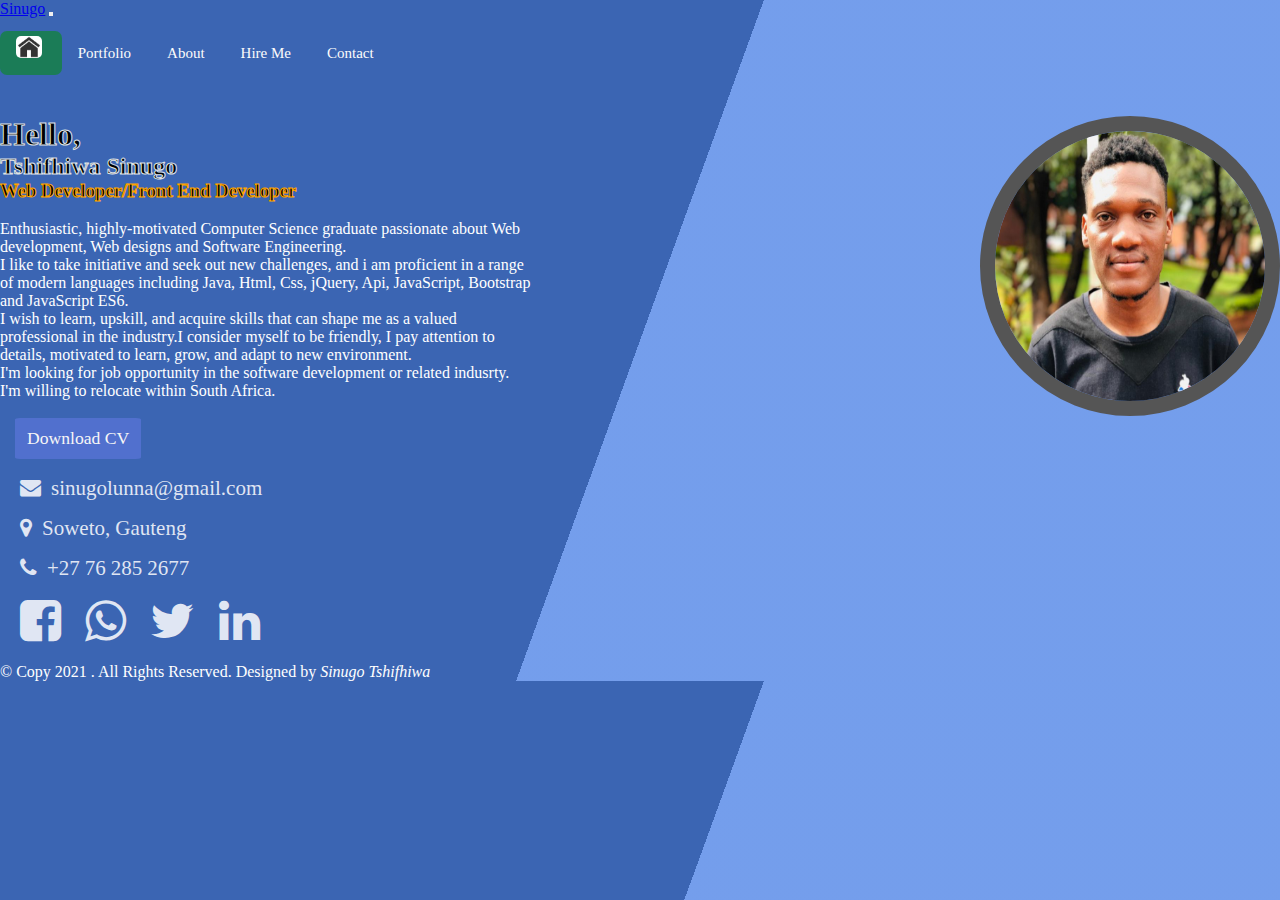
<file: index.html>
<!doctype html>
<html lang="en">

<head>
    <!-- Required meta tags -->
    <meta charset="utf-8">
    <meta name="viewport" content="width=device-width, initial-scale=1">

    <!-- Bootstrap CSS -->
    <link rel="stylesheet" href="https://cdnjs.cloudflare.com/ajax/libs/font-awesome/4.7.0/css/font-awesome.min.css">
    <link href="https://cdn.jsdelivr.net/npm/bootstrap@5.0.1/dist/css/bootstrap.min.css" rel="stylesheet" integrity="sha384-+0n0xVW2eSR5OomGNYDnhzAbDsOXxcvSN1TPprVMTNDbiYZCxYbOOl7+AMvyTG2x" crossorigin="anonymous">
    <link rel="stylesheet" href="https://cdnjs.cloudflare.com/ajax/libs/font-awesome/4.7.0/css/font-awesome.min.css">

    <link rel="stylesheet" href="style.css">
    <title>Home page</title>
    <link rel="shortcut icon" type="images/png" href="images/favicon.png">
</head>

<body>

    <nav class="navbar navbar-expand-md navbar-dark  navbar-dark" aria-label="First navbar example">
        <div class="container-fluid">
            <a class="navbar-brand" href="#">Sinugo</a>
            <button class="navbar-toggler" type="button" data-bs-toggle="collapse" data-bs-target="#navbarsExample01" aria-controls="navbarsExample01" aria-expanded="false" aria-label="Toggle navigation">
            <span class="navbar-toggler-icon"></span>
          </button>

            <div class="collapse navbar-collapse" id="navbarsExample01">
                <ul class="navbar-nav me-auto mb-2">

                    <li class="nav-item">

                    </li>
                    <a class="nav-link active" aria-current="page" href="#">
                        <img class="Qries" src="images/icon.png"          width="70" height="22">
                    </a>
                    <a class="nav-link" href="portfolio.html">Portfolio</a>
                    <a class="nav-link" href="about.html">About</a>
                    <a class="nav-link" href="hireme.html">Hire Me</a>
                    <a class="nav-link" href="contact.html">Contact</a>


                </ul>

            </div>
        </div>
    </nav>




    </nav>

    <div class="container">
        <br><br><br>

        <img src="images/chifhi.jpg" alt="Me" class="respo">
        <h1 class="display-8  text-white" style="-webkit-text-stroke: 1px #dee2e6">Hello,</h1>
        <h2 class="display-5 text-uppercase  text-white" style="-webkit-text-stroke: 1px #dee2e6">Tshifhiwa Sinugo</h2>
        <h3 class="display-8 text-white" style="-webkit-text-stroke: 1px orange">Web Developer/Front End Developer</h3><br>
        <p>Enthusiastic, highly-motivated Computer Science graduate passionate about Web<br> development, Web designs and Software Engineering.<br> I like to take initiative and seek out new challenges, and i am proficient in a range<br> of modern languages
            including Java, Html, Css, jQuery, Api, JavaScript, Bootstrap<br> and JavaScript ES6. <br> I wish to learn, upskill, and acquire skills that can shape me as a valued <br>professional in the industry.I consider myself to be friendly, I pay
            attention to<br> details, motivated to learn, grow, and adapt to new environment.<br>I'm looking for job opportunity in the software development or related indusrty.<br>I'm willing to relocate within South Africa.</p> <br> <a href="CV.pdf"
            class="btn">Download CV</a>
        <br>

        <div class="personal"><br>
            <i class="fa fa-envelope" style="font-size:21px" aria-hidden="true">&nbsp;&nbsp;sinugolunna@gmail.com</i><br><br>
            <i class="fa fa-map-marker" style="font-size:21px" aria-hidden="true">&nbsp;&nbsp;Soweto, Gauteng</i><br><br>
            <i class="fa fa-phone" style="font-size:21px" aria-hidden="true">&nbsp;&nbsp;+27 76 285 2677</i>
            <div class="social-icons">
            </div>

            <br>



        </div>



    </div>


    <div class="container-fluid bg-primary text-white mt-5 py-1 px-sm-1 px-md-5">
        <div class="container text-center py-5">
            <div class="d-flex justify-content-center mb-4">

            </div>
            <a target="_blank" href="https://web.facebook.com/sinugo.lunna"><i class="fa fa-3x fa-facebook-square"></i></a>
            <a target="_blank" href="https://chatwith.io/s/sinugo-tshifhiwa"><i class="fa fa-3x fa fa-whatsapp"></i></a>
            <a target="_blank" href="https://twitter.com/Tshifhiwa_L"><i class="fa fa-3x fa fa-twitter"></i></a>
            <a target="_blank" href="https://www.linkedin.com/in/tshifhiwa-sinugo-a758b98a/"><i class="fa fa-3x fa-linkedin"></i></a>
            <br>
            <br>
            <p class="m-0">© Copy 2021
                <a class="text-white font-weight-bold" href="#"></a>. All Rights Reserved. Designed by <i class="text-white font-weight-bold" text-decoration: none href="#">Sinugo Tshifhiwa</i>
            </p>
        </div>
    </div>
    <!-- Footer End -->

    <!-- Optional JavaScript; choose one of the two! -->

    <!-- Option 1: Bootstrap Bundle with Popper -->
    <script src="https://cdn.jsdelivr.net/npm/bootstrap@5.0.1/dist/js/bootstrap.bundle.min.js" integrity="sha384-gtEjrD/SeCtmISkJkNUaaKMoLD0//ElJ19smozuHV6z3Iehds+3Ulb9Bn9Plx0x4" crossorigin="anonymous"></script>

    <!-- Option 2: Separate Popper and Bootstrap JS -->
    <!--
    <script src="https://cdn.jsdelivr.net/npm/@popperjs/core@2.9.2/dist/umd/popper.min.js" integrity="sha384-IQsoLXl5PILFhosVNubq5LC7Qb9DXgDA9i+tQ8Zj3iwWAwPtgFTxbJ8NT4GN1R8p" crossorigin="anonymous"></script>
    <script src="https://cdn.jsdelivr.net/npm/bootstrap@5.0.1/dist/js/bootstrap.min.js" integrity="sha384-Atwg2Pkwv9vp0ygtn1JAojH0nYbwNJLPhwyoVbhoPwBhjQPR5VtM2+xf0Uwh9KtT" crossorigin="anonymous"></script>
    -->
</body>

</html>
</file>
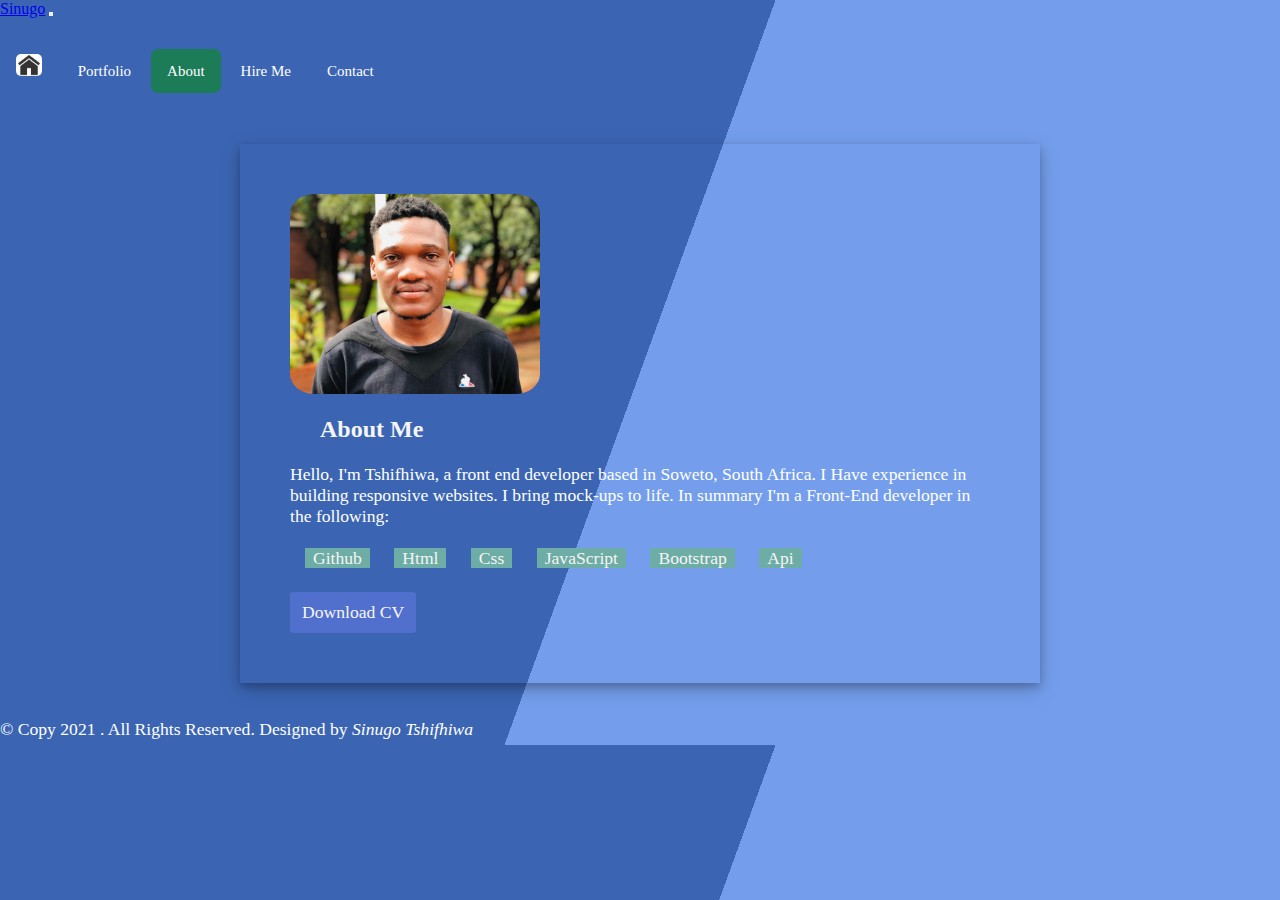
<file: about.html>
<!doctype html>
<html lang="en">

<head>
    <!-- Required meta tags -->
    <meta charset="utf-8">
    <meta name="viewport" content="width=device-width, initial-scale=1">

    <!-- Bootstrap CSS -->
    <link rel="stylesheet" href="https://cdnjs.cloudflare.com/ajax/libs/font-awesome/4.7.0/css/font-awesome.min.css">
    <link href="https://cdn.jsdelivr.net/npm/bootstrap@5.0.1/dist/css/bootstrap.min.css" rel="stylesheet" integrity="sha384-+0n0xVW2eSR5OomGNYDnhzAbDsOXxcvSN1TPprVMTNDbiYZCxYbOOl7+AMvyTG2x" crossorigin="anonymous">
    <link rel="stylesheet" href="https://cdnjs.cloudflare.com/ajax/libs/font-awesome/4.7.0/css/font-awesome.min.css">

    <link rel="stylesheet" href="style2.css">
    <title>About</title>
    <link rel="shortcut icon" type="images/png" href="images/favicon.png">
</head>

<body>
    <main>
        <nav class="navbar navbar-expand-md navbar-dark  navbar-dark" aria-label="First navbar example">
            <div class="container-fluid">
                <a class="navbar-brand" href="#">Sinugo</a>
                <button class="navbar-toggler" type="button" data-bs-toggle="collapse" data-bs-target="#navbarsExample01" aria-controls="navbarsExample01" aria-expanded="false" aria-label="Toggle navigation">
            <span class="navbar-toggler-icon"></span>
          </button>

                <div class="collapse navbar-collapse" id="navbarsExample01">
                    <ul class="navbar-nav me-auto mb-2">
                        <li class="nav-item">

                            <li class="nav-item">

                            </li>
                            <a class="nav-link" aria-current="page" href="index.html">
                                <img class="Qries" src="images/icon.png"          width="70" height="22">
                            </a>
                            <a class="nav-link" href="portfolio.html">Portfolio</a>
                            <a class="nav-link active" aria-current="page" href="about.html">About</a>
                            <a class="nav-link" href="hireme.html">Hire Me</a>
                            <a class="nav-link" href="contact.html">Contact</a>


                    </ul>

                </div>
            </div>
        </nav>




    </main>

    </nav>


    <div class="midd">

        <div class="images">
            <img class="respo" src="images/chifhi.jpg" alt="photo of me">
        </div>
        <br>
        <h10>About Me</h10>

        <p><br> Hello, I'm Tshifhiwa, a front end developer based in Soweto, South Africa. I Have experience in building responsive websites. I bring mock-ups to life. In summary I'm a Front-End developer in the following:<br>
            <br> <span class="border border-info">Github</span>
            <span class="border border-info">Html</span>
            <span class="border border-info">Css</span>
            <span class="border border-info">JavaScript</span>
            <span class="border border-info">Bootstrap</span>
            <span class="border border-info">Api</span>



        </p>

        </p><br>
        <a href="CV.pdf" class="btn">Download CV</a>

    </div>

    <br><br>

    <div class="container-fluid bg-primary text-white mt-5 py-1 px-sm-1 px-md-5">
        <div class="container text-center py-5">
            <div class="d-flex justify-content-center mb-4">

            </div>

            <p class="m-0">© Copy 2021
                <a class="text-white font-weight-bold" href="#"></a>. All Rights Reserved. Designed by <i class="text-white font-weight-bold" text-decoration: none href="#">Sinugo Tshifhiwa</i>
            </p>
        </div>
    </div>


    <!-- Optional JavaScript; choose one of the two! -->

    <!-- Option 1: Bootstrap Bundle with Popper -->
    <script src="https://cdn.jsdelivr.net/npm/bootstrap@5.0.1/dist/js/bootstrap.bundle.min.js" integrity="sha384-gtEjrD/SeCtmISkJkNUaaKMoLD0//ElJ19smozuHV6z3Iehds+3Ulb9Bn9Plx0x4" crossorigin="anonymous"></script>

    <!-- Option 2: Separate Popper and Bootstrap JS -->
    <!--
    <script src="https://cdn.jsdelivr.net/npm/@popperjs/core@2.9.2/dist/umd/popper.min.js" integrity="sha384-IQsoLXl5PILFhosVNubq5LC7Qb9DXgDA9i+tQ8Zj3iwWAwPtgFTxbJ8NT4GN1R8p" crossorigin="anonymous"></script>
    <script src="https://cdn.jsdelivr.net/npm/bootstrap@5.0.1/dist/js/bootstrap.min.js" integrity="sha384-Atwg2Pkwv9vp0ygtn1JAojH0nYbwNJLPhwyoVbhoPwBhjQPR5VtM2+xf0Uwh9KtT" crossorigin="anonymous"></script>
    -->
</body>

</html>
</file>
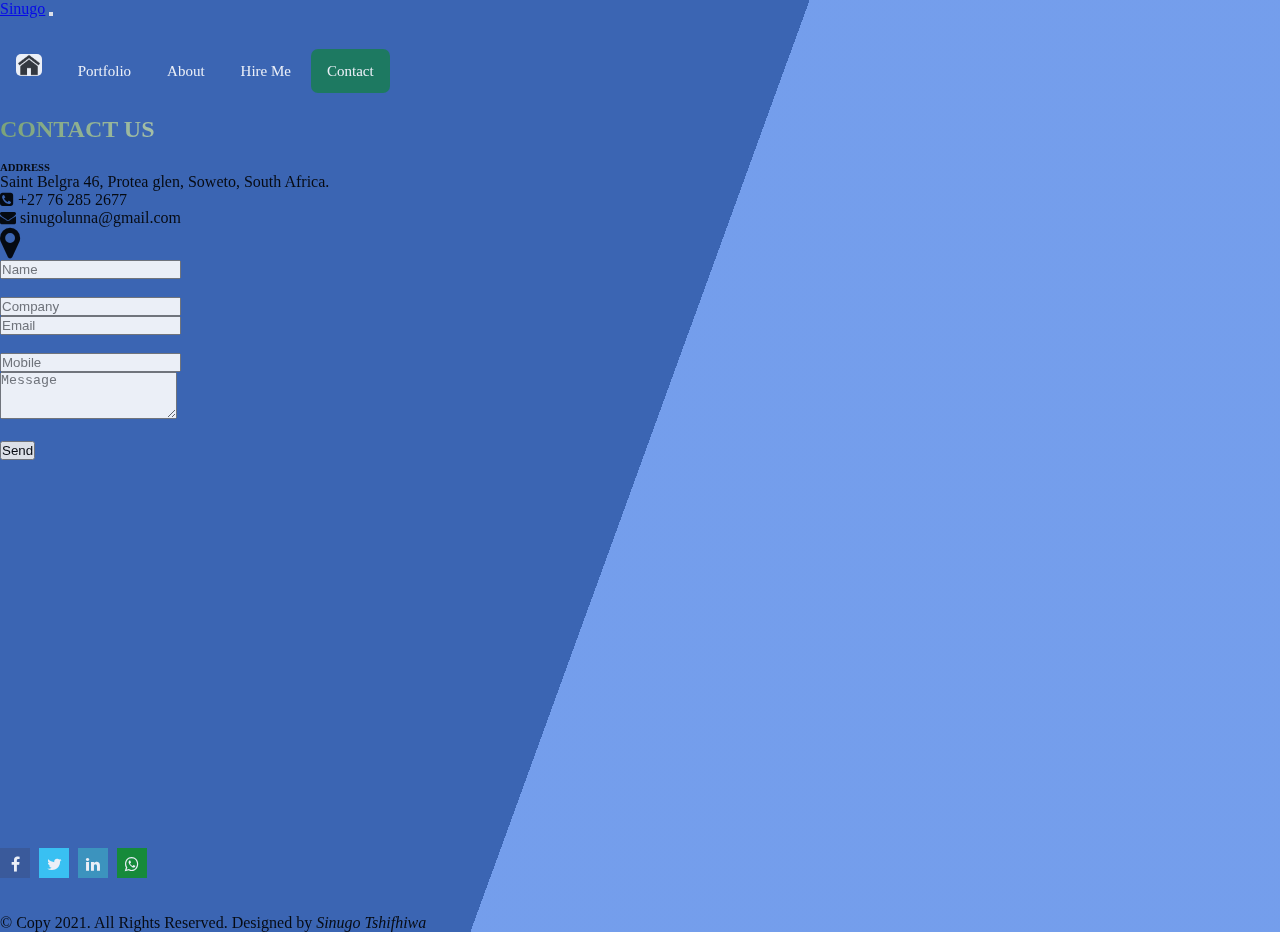
<file: contact.html>
<!doctype html>
<html lang="en">
  <head>
    <!-- Required meta tags -->
    <meta charset="utf-8">
    <meta name="viewport" content="width=device-width, initial-scale=1">

    <!-- Bootstrap CSS -->
    <link rel="stylesheet" href="https://cdnjs.cloudflare.com/ajax/libs/font-awesome/4.7.0/css/font-awesome.min.css">
    <link href="https://cdn.jsdelivr.net/npm/bootstrap@5.0.1/dist/css/bootstrap.min.css" rel="stylesheet" integrity="sha384-+0n0xVW2eSR5OomGNYDnhzAbDsOXxcvSN1TPprVMTNDbiYZCxYbOOl7+AMvyTG2x" crossorigin="anonymous">
    <link rel="stylesheet" href="https://cdnjs.cloudflare.com/ajax/libs/font-awesome/4.7.0/css/font-awesome.min.css">

    <link rel="stylesheet" href="style4.css">
    <title>Contact</title>
    <link rel="shortcut icon" type="images/png" href="images/favicon.png">
  </head>
  <body>
  <main>
    <nav class="navbar navbar-expand-md navbar-dark  navbar-dark" aria-label="First navbar example">
        <div class="container-fluid">
          <a class="navbar-brand" href="#">Sinugo</a>
          <button class="navbar-toggler" type="button" data-bs-toggle="collapse" data-bs-target="#navbarsExample01" aria-controls="navbarsExample01" aria-expanded="false" aria-label="Toggle navigation">
            <span class="navbar-toggler-icon"></span>
          </button>
    
          <div class="collapse navbar-collapse" id="navbarsExample01">
            <ul class="navbar-nav me-auto mb-2">
              <li class="nav-item">
             
              <li class="nav-item">
               
              </li>
              <a class="nav-link" aria-current="page" href="index.html">
                <img class="Qries" src="images/icon.png"
             width="70" height="22">
            </a>
              <a  class="nav-link"  href="portfolio.html">Portfolio</a>
              <a  class="nav-link" href="about.html">About</a>
              <a  class="nav-link" href="hireme.html">Hire Me</a>
              <a  class="nav-link active" aria-current="page" href="contact.html">Contact</a>
          
             
            </ul>
          
          </div>
        </div>
      </nav>    
  </main>

</nav>
           <br><br>   
                 
           <div class="container">
            <div class="row">
                <div class="col-lg-8 offset-lg-2 col-12">
                    <div class="row">
                        <div class="col-lg-12 col-12 p-0 contact-us">
                          <h4 class="headerr">CONTACT US</h4>
                        </div>
                    </div><br>
                    <div class="row bg-light pt-3 pb-3 mb-4">
                        <div class="col-lg-12">
                          <h6>ADDRESS </h6>
                        </div>
                        <div class="col-lg-4 col-4">
                            Saint Belgra 46,
                              Protea glen, Soweto,
                              South Africa.                          
                        </div>
                        <div class="col-lg-4 col-4">
                        <p class="m-0 text-danger"><i class="fa fa-phone-square" aria-hidden="true"></i>
                            +27 76 285 2677
                        </p>
                        <p class="m-0 text-info"><i class="fa fa-envelope" aria-hidden="true"></i>
                            sinugolunna@gmail.com
                        </p>
                        </div>
                        <div class="col-lg-4 col-4 address-icon text-center text-danger">
                            <i class="fa fa-map-marker" aria-hidden="true"></i>
                        </div>
                    </div>
                    <div class="row bg-light pt-3 pb-3 mb-4">
                        <div class="col-lg-6 col-12">
                          <form>
                            <div class="form-row mb-3">
                              <div class="col">
                                <input type="text" class="form-control" placeholder="Name ">
                              </div><br>
                              <div class="col">
                                <input type="text" class="form-control" placeholder="Company ">
                              </div>
                            </div>
                            <div class="form-row mb-3">
                              <div class="col">
                                <input type="text" class="form-control" placeholder="Email" required>
                              </div>
                              <div class="col"><br>
                                <input type="text" class="form-control" placeholder="Mobile ">
                              </div>
                            </div>
                            <div class="form-group">
                              <textarea class="form-control" id="exampleFormControlTextarea1" rows="3" placeholder="Message "></textarea>
                            </div><br>
                            <button type="submit" class="btn btn-danger mb-4">Send</button>
                          </form>
                        </div>
                        <div class="col-lg-6 col-12">
                                 
                <div class="mapouter"><div class="gmap_canvas"><iframe width="355" height="352" id="gmap_canvas" src="https://maps.google.com/maps?q=pretoria&t=&z=13&ie=UTF8&iwloc=&output=embed" frameborder="0" scrolling="no" marginheight="0" marginwidth="0"></iframe><a href="https://123movies-to.org"></a><br><style>.mapouter{position:relative;text-align:right;height:352px;width:355px;}</style><a href="https://www.embedgooglemap.net">add google maps to website</a><style>.gmap_canvas {overflow:hidden;background:none!important;height:352px;width:355px;}</style></div></div>

                  <div class="icons"><br><br>
                      <a href="https://web.facebook.com/sinugo.lunna"><i class="fa fa-facebook"></i></a>
                      <a href="https://twitter.com/Tshifhiwa_L"><i class="fa fa-twitter"></i></a>
                      <a href="https://www.linkedin.com/in/tshifhiwa-sinugo-a758b98a/"><i class="fa fa-linkedin"></i></a>
                      <a href="https://chatwith.io/s/sinugo-tshifhiwa"><i class="fa fa-whatsapp"></i></a>
                  </div>
              </div>
          </div>
      </div>
  </div>
</div>
  


<br><br>

<div class="container-fluid bg-primary text-white mt-5 py-1 px-sm-1 px-md-5">
  <div class="container text-center py-5">
      <div class="d-flex justify-content-center mb-4">
        
      </div>
     
    <p class="m-0">© Copy 2021<a class="text-white font-weight-bold" href="#"></a>. All Rights Reserved. Designed by <i class="text-white font-weight-bold" text-decoration: none href="#">Sinugo Tshifhiwa</i>
      </p>
  </div>
</div>


    <!-- Optional JavaScript; choose one of the two! -->

    <!-- Option 1: Bootstrap Bundle with Popper -->
    <script src="https://cdn.jsdelivr.net/npm/bootstrap@5.0.1/dist/js/bootstrap.bundle.min.js" integrity="sha384-gtEjrD/SeCtmISkJkNUaaKMoLD0//ElJ19smozuHV6z3Iehds+3Ulb9Bn9Plx0x4" crossorigin="anonymous"></script>

    <!-- Option 2: Separate Popper and Bootstrap JS -->
    <!--
    <script src="https://cdn.jsdelivr.net/npm/@popperjs/core@2.9.2/dist/umd/popper.min.js" integrity="sha384-IQsoLXl5PILFhosVNubq5LC7Qb9DXgDA9i+tQ8Zj3iwWAwPtgFTxbJ8NT4GN1R8p" crossorigin="anonymous"></script>
    <script src="https://cdn.jsdelivr.net/npm/bootstrap@5.0.1/dist/js/bootstrap.min.js" integrity="sha384-Atwg2Pkwv9vp0ygtn1JAojH0nYbwNJLPhwyoVbhoPwBhjQPR5VtM2+xf0Uwh9KtT" crossorigin="anonymous"></script>
    -->
  </body>
</html>
</file>
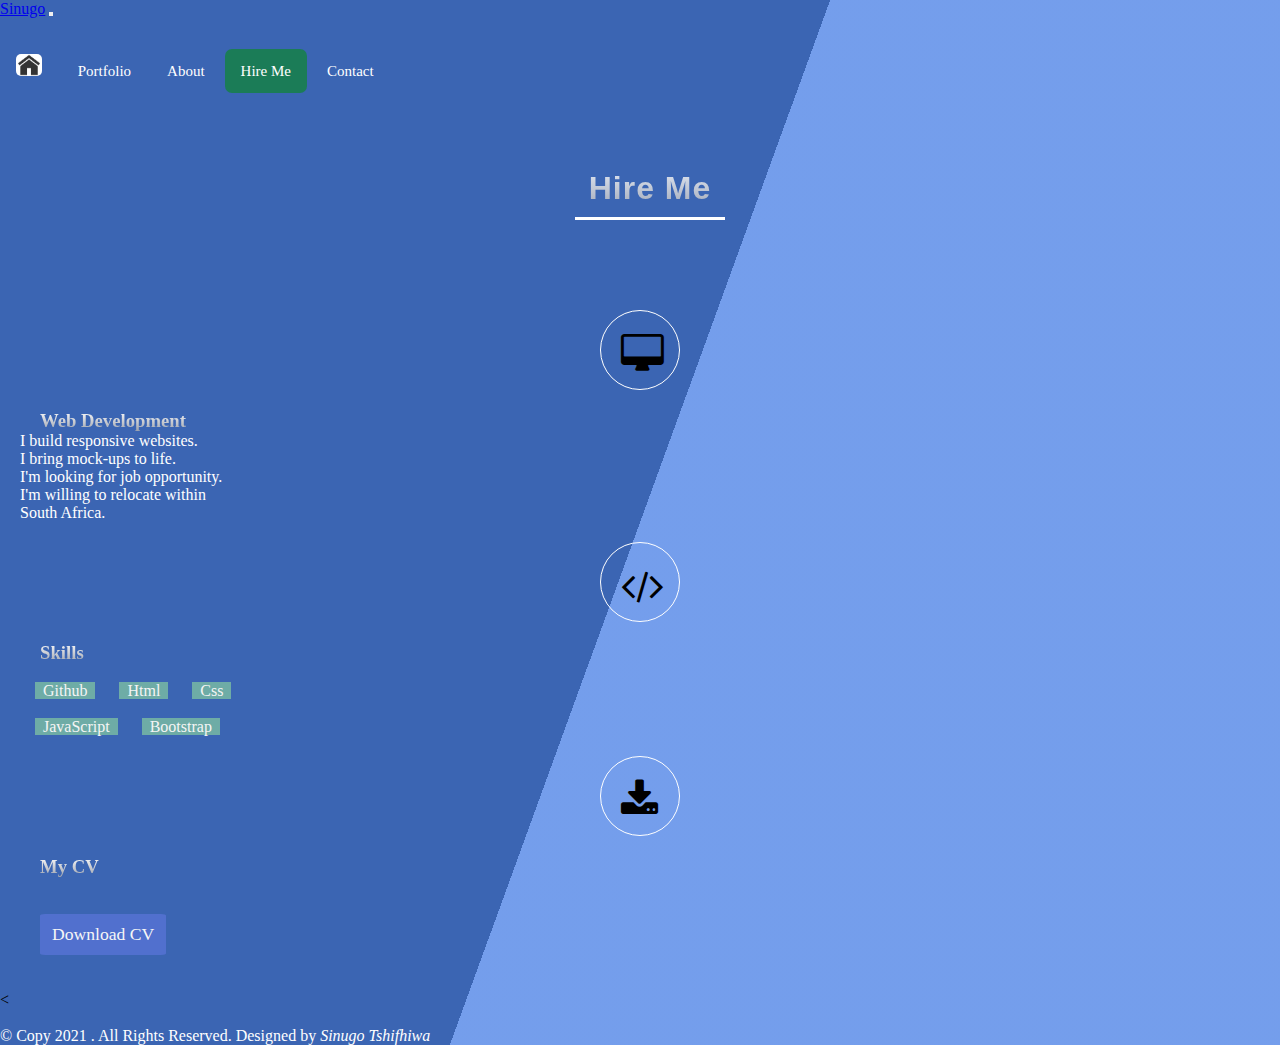
<file: hireme.html>
<!doctype html>
<html lang="en">
  <head>
    <!-- Required meta tags -->
    <meta charset="utf-8">
    <meta name="viewport" content="width=device-width, initial-scale=1">

    <!-- Bootstrap CSS -->
    <link rel="stylesheet" href="https://cdnjs.cloudflare.com/ajax/libs/font-awesome/4.7.0/css/font-awesome.min.css">
    <link href="https://cdn.jsdelivr.net/npm/bootstrap@5.0.1/dist/css/bootstrap.min.css" rel="stylesheet" integrity="sha384-+0n0xVW2eSR5OomGNYDnhzAbDsOXxcvSN1TPprVMTNDbiYZCxYbOOl7+AMvyTG2x" crossorigin="anonymous">
    <link rel="stylesheet" href="https://cdnjs.cloudflare.com/ajax/libs/font-awesome/4.7.0/css/font-awesome.min.css">

    <link rel="stylesheet" href="style3.css">
    <title>Hire me</title>
    <link rel="shortcut icon" type="images/png" href="images/favicon.png">
  </head>
  <body>
  <main>
    <nav class="navbar navbar-expand-md navbar-dark  navbar-dark" aria-label="First navbar example">
        <div class="container-fluid">
          <a class="navbar-brand" href="#">Sinugo</a>
          <button class="navbar-toggler" type="button" data-bs-toggle="collapse" data-bs-target="#navbarsExample01" aria-controls="navbarsExample01" aria-expanded="false" aria-label="Toggle navigation">
            <span class="navbar-toggler-icon"></span>
          </button>
    
          <div class="collapse navbar-collapse" id="navbarsExample01">
            <ul class="navbar-nav me-auto mb-2">
              <li class="nav-item">
             
              <li class="nav-item">
               
              </li>
              <a class="nav-link" aria-current="page" href="index.html">
                <img class="Qries" src="images/icon.png"
             width="70" height="22">
            </a>
              <a  class="nav-link"  href="portfolio.html">Portfolio</a>
              <a  class="nav-link" href="about.html">About</a>
              <a  class="nav-link active" aria-current="page" href="hireme.html">Hire Me</a>
              <a  class="nav-link" href="contact.html">Contact</a>
              
             
            </ul>
          
          </div>
        </div>
      </nav>
        
    
    
      
  </main>


  <div class="container">
    <div class="hireme">
    <h1>Hire Me</h1>

    </div>
      <div class="row">
       
      <div class="col-md-3 text-center">
           <div class="icon">
            <i class="fa fa-desktop"></i>
           </div>
           <h3>Web Development</h3>
           <p> 
            I build responsive websites.&nbsp;&nbsp;&nbsp;&nbsp;&nbsp;&nbsp;&nbsp;&nbsp;<br>
            I bring mock-ups to life. &nbsp;&nbsp;&nbsp;&nbsp;&nbsp;&nbsp;&nbsp;&nbsp;&nbsp;&nbsp;&nbsp;&nbsp;<br>
            I'm looking for job opportunity.&nbsp;<br>
            I'm willing to relocate within&nbsp;&nbsp;&nbsp;&nbsp;&nbsp;&nbsp;<br> South Africa.&nbsp;&nbsp;&nbsp;&nbsp;&nbsp;&nbsp;&nbsp;&nbsp;&nbsp;&nbsp;&nbsp;&nbsp;&nbsp;&nbsp;&nbsp;&nbsp;&nbsp;&nbsp;&nbsp;&nbsp;&nbsp;&nbsp;&nbsp;&nbsp;&nbsp;&nbsp;&nbsp;&nbsp;&nbsp;&nbsp;&nbsp;


           </p>
      </div>
      

      <div class="col-md-3 text-center">
        <div class="icon">
         <i class="fa fa-code"></i>
        </div>
        <h3>Skills</h3>
        <p>
           <br>
            <span class="border border-info">Github</span> 
            <span class="border border-info">Html</span> 
            <span class="border border-info">Css</span> <br><br>
            <span class="border border-info">JavaScript</span>
             <span class="border border-info">Bootstrap</span>
            <br>
           
         </p>
   </div>

   <div class="col-md-3 text-center">
    <div class="icon">
     <i class="fa fa-download"></i>
    </div>
    <h3>My CV</h3>
    <p><br><br>
        <a href="CV.pdf" class="btn">Download CV</a>
     </p>
</div>
      </div>
      <br><br>
   

</div>
  




<<br><br>

<div class="container-fluid bg-primary text-white mt-5 py-1 px-sm-1 px-md-5">
  <div class=" text-center py-5">
      <div class="d-flex justify-content-center mb-4">
          
      </div>
     
      <p class="m-0">© Copy 2021 <a class="text-white font-weight-bold" href="#"></a>. All Rights Reserved. Designed by <i class="text-white font-weight-bold" text-decoration: none href="#">Sinugo Tshifhiwa</i>
      </p>
  </div>
</div>


    <!-- Optional JavaScript; choose one of the two! -->

    <!-- Option 1: Bootstrap Bundle with Popper -->
    <script src="https://cdn.jsdelivr.net/npm/bootstrap@5.0.1/dist/js/bootstrap.bundle.min.js" integrity="sha384-gtEjrD/SeCtmISkJkNUaaKMoLD0//ElJ19smozuHV6z3Iehds+3Ulb9Bn9Plx0x4" crossorigin="anonymous"></script>

    <!-- Option 2: Separate Popper and Bootstrap JS -->
    <!--
    <script src="https://cdn.jsdelivr.net/npm/@popperjs/core@2.9.2/dist/umd/popper.min.js" integrity="sha384-IQsoLXl5PILFhosVNubq5LC7Qb9DXgDA9i+tQ8Zj3iwWAwPtgFTxbJ8NT4GN1R8p" crossorigin="anonymous"></script>
    <script src="https://cdn.jsdelivr.net/npm/bootstrap@5.0.1/dist/js/bootstrap.min.js" integrity="sha384-Atwg2Pkwv9vp0ygtn1JAojH0nYbwNJLPhwyoVbhoPwBhjQPR5VtM2+xf0Uwh9KtT" crossorigin="anonymous"></script>
    -->
  </body>
</html>
</file>
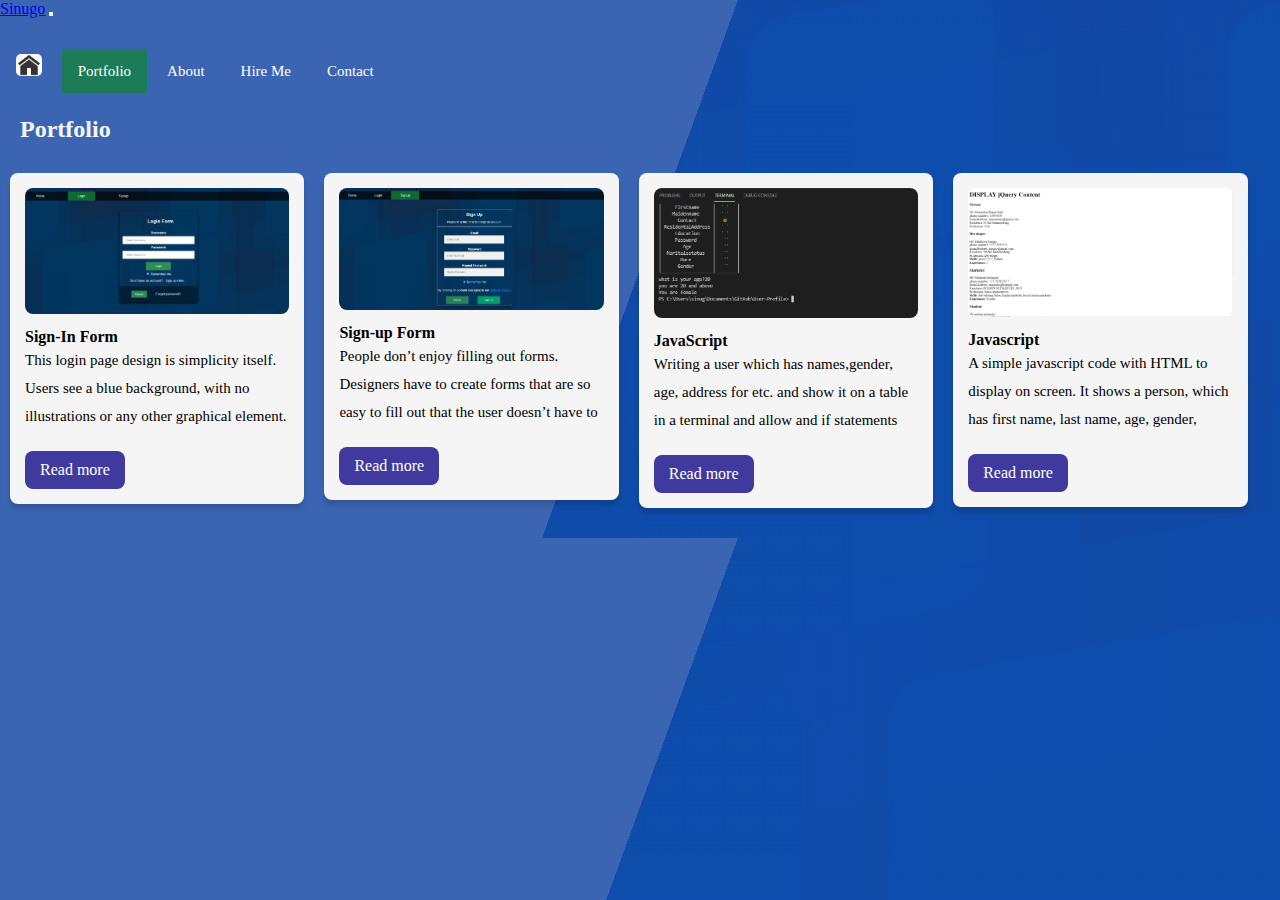
<file: portfolio.html>
<!doctype html>
<html lang="en">
  <head>
    <!-- Required meta tags -->
    <meta charset="utf-8">
    <meta name="viewport" content="width=device-width, initial-scale=1">

    <!-- Bootstrap CSS -->
    
    <link rel="stylesheet" href="https://cdnjs.cloudflare.com/ajax/libs/font-awesome/4.7.0/css/font-awesome.min.css">
    <link href="https://cdn.jsdelivr.net/npm/bootstrap@5.0.1/dist/css/bootstrap.min.css" rel="stylesheet" integrity="sha384-+0n0xVW2eSR5OomGNYDnhzAbDsOXxcvSN1TPprVMTNDbiYZCxYbOOl7+AMvyTG2x" crossorigin="anonymous">
    <link rel="stylesheet" href="https://cdnjs.cloudflare.com/ajax/libs/font-awesome/4.7.0/css/font-awesome.min.css">

    <title>Portfolio</title>
    <link rel="shortcut icon" type="images/png" href="images/favicon.png">
    <link rel="stylesheet" href="style1.css">
  </head>
  <body>
    
    <nav class="navbar navbar-expand-md navbar-dark  navbar-dark" aria-label="First navbar example">
        <div class="container-fluid">
          <a class="navbar-brand" href="#">Sinugo</a>
          <button class="navbar-toggler" type="button" data-bs-toggle="collapse" data-bs-target="#navbarsExample01" aria-controls="navbarsExample01" aria-expanded="false" aria-label="Toggle navigation">
            <span class="navbar-toggler-icon"></span>
          </button>
    
          <div class="collapse navbar-collapse" id="navbarsExample01">
            <ul class="navbar-nav me-auto mb-2">
              <li class="nav-item">
          
              <li class="nav-item">
               
              </li>
              <a class="nav-link"  href="index.html">
                <img class="Qries" src="images/icon.png"
             width="70" height="22">
            </a>
              
              <a  class="nav-link active" aria-current="page" href="portfolio.html">Portfolio</a>
              <a  class="nav-link" href="about.html">About</a>
              <a  class="nav-link" href="hireme.html">Hire Me</a>
              <a  class="nav-link" href="contact.html">Contact</a>
          
             
            </ul>
          
          </div>
        </div>
      </nav>
        <br><br>
      <h2>Portfolio</h2>

    <div class="box">
      <img class="respo" src="images/signin.png" alt="">
        <h4>Sign-In Form</h4>
        <p>
          This login page design is simplicity itself. Users see a blue background, with no illustrations or any other graphical element.
        </p>
        <a href="javascript:void();" class="readmore-btn">Read more</a>
      </div>
          
      <div class="box">
        <img class="respo" src="images/signup.png" alt="">
        <h4>Sign-up Form</h4>
        <p> 
          People don’t enjoy filling out forms. Designers have to create forms that are so easy to fill out that the user doesn’t have to do much work.
        </p>
        <a href="javascript:void();" class="readmore-btn">Read more</a>
      </div>
      
      <div class="box">
        <img class="respo" src="images/user.png" alt="">
        <h4>JavaScript</h4>
        <p>
         Writing a user which has names,gender, age, address for etc. and show it on a table in a terminal and allow and if statements for a female person which is 20 years and above.
        </p>
        <a href="javascript:void();" class="readmore-btn">Read more</a>
      </div>

      <div class="box">
        <img class="respo" src="images/javascript.png" alt="">
        <h4>Javascript</h4>
        <p> 
          A simple javascript code with HTML to display on screen. It shows a person, which has first name, last name, age, gender, proffession. And also different proffessions.
        </p>
        <a href="javascript:void();" class="readmore-btn">Read more</a>
      </div>
      
      
      <script src="https://cdnjs.cloudflare.com/ajax/libs/jquery/3.5.0/jquery.min.js"></script>
      <script>
        $(".readmore-btn").on('click', function(){
            $(this).parent().toggleClass("showContent");
      
            var replaceText = $(this).parent().hasClass("showContent") ? "Read Less" : "Read More";
            $(this).text(replaceText);
        });
      </script>


<br><br><br><br><br><br><br><br>


    <!-- Optional JavaScript; choose one of the two! -->

    <!-- Option 1: Bootstrap Bundle with Popper -->
    <script src="https://cdn.jsdelivr.net/npm/bootstrap@5.0.1/dist/js/bootstrap.bundle.min.js" integrity="sha384-gtEjrD/SeCtmISkJkNUaaKMoLD0//ElJ19smozuHV6z3Iehds+3Ulb9Bn9Plx0x4" crossorigin="anonymous"></script>

    <!-- Option 2: Separate Popper and Bootstrap JS -->
    <!--
    <script src="https://cdn.jsdelivr.net/npm/@popperjs/core@2.9.2/dist/umd/popper.min.js" integrity="sha384-IQsoLXl5PILFhosVNubq5LC7Qb9DXgDA9i+tQ8Zj3iwWAwPtgFTxbJ8NT4GN1R8p" crossorigin="anonymous"></script>
    <script src="https://cdn.jsdelivr.net/npm/bootstrap@5.0.1/dist/js/bootstrap.min.js" integrity="sha384-Atwg2Pkwv9vp0ygtn1JAojH0nYbwNJLPhwyoVbhoPwBhjQPR5VtM2+xf0Uwh9KtT" crossorigin="anonymous"></script>
    -->
  </body>
</html>
</file>
<file: style.css>
* {
    margin: 0;
    padding: 0;
    box-sizing: border-box;
}

body {
    background: linear-gradient(110deg, #3b65b3 50%, #165cdf98 50%);
}

.navbar-nav {}

.navbar-nav a {
    text-decoration: none;
    color: rgb(252, 252, 252);
    font-size: 15px;
    padding-right: 10px;
    padding-left: 10px;
    padding: 14px 16px;
}

.navbar-nav a:hover {
    background-color: rgba(16, 160, 40, 0.692);
    color: rgb(255, 255, 255);
}

.navbar-nav a.active {
    background-color: #12833ec7;
    color: white;
    border-radius: 7px;
}

.respo {
    float: right;
    width: 300px;
    height: 300px;
    border-radius: 50%;
    margin-bottom: 30px;
    border: 15px solid #555;
}

.Qries {
    background-color: white;
    border-radius: 5px;
    padding-left: 2px;
    padding-right: 2px;
}

.fa {
    content: "\e610";
    color: #ffffffd7;
    margin-left: 20px;
}

p {
    color: white;
    -webkit-animation: alternate-reverse;
}

.btn {
    display: inline-block;
    padding: 10px 12px;
    background: rgba(84, 113, 209, 0.911);
    font-size: 1.1rem;
    text-decoration: none;
    color: #f6f6f6;
    border-radius: 4%;
    transition: background 0.5s;
    margin-left: 15px;
}

.btn:hover {
    background: #0eb90e;
}
</file>
<file: style2.css>
* {
    margin: 0;
    padding: 0;
    box-sizing: border-box;
}

body {
    background: linear-gradient(110deg, #3b65b3 50%, #165cdf98 50%);
}

.navbar-nav a {
    text-decoration: none;
    color: white;
    font-size: 15px;
    padding-right: 10px;
    padding-left: 10px;
    padding: 14px 16px;
}

.navbar-nav a:hover {
    background-color: rgba(16, 160, 40, 0.692);
    color: black;
}

.midd {
    max-width: 800px;
    margin: auto;
    padding: 50px;
    margin-top: 4rem;
    text-align: left;
    box-shadow: 0 4px 8px 0 rgba(0, 0, 0, 0.2), 0 6px 20px 0 rgba(0, 0, 0, 0.19);
}

h1 {
    color: floralwhite;
    font-size: 2rem;
    font-weight: 700;
    letter-spacing: 8px;
    margin-bottom: 2rem;
}

h2 {
    color: floralwhite;
    font-weight: 400;
}

.navbar-nav a.active {
    background-color: #12833ec7;
    color: white;
    border-radius: 7px;
}

.respo {
    margin: left;
    height: 200px;
    width: 250px;
    border-radius: 10%;
}

.Qries {
    background-color: white;
    border-radius: 5px;
    padding-left: 2px;
    padding-right: 2px;
}

h10 {
    padding: 20px 30px;
    color: whitesmoke;
    font-size: 1.5rem;
    font-weight: 700;
    text-align: left;
}

p {
    font-size: 1.1rem;
    color: white;
    margin-bottom: 5px;
}

.btn {
    display: inline-block;
    padding: 10px 12px;
    background: rgba(84, 113, 209, 0.911);
    font-size: 1.1rem;
    text-decoration: none;
    color: #f6f6f6;
    border-radius: 4%;
    transition: background 0.5s;
}

.btn:hover {
    background: #0eb90e;
}

.border {
    background-color: rgb(110, 172, 166);
    padding-left: 8px;
    padding-right: 8px;
    margin-right: 5px;
    margin-left: 15px;
    color: whitesmoke;
}

@media screen and (max-width: 589px) and (min-width: 350px) {
    .border {
        background-color: rgb(110, 172, 166);
        padding-left: 8px;
        padding-right: 8px;
        margin-right: 10px;
        margin-left: 15px;
        color: whitesmoke;
    }
    h10 {
        text-align: left;
        margin-left: 5px;
        padding-left: 5px;
    }
}
</file>
<file: style4.css>
@import url(https://fonts.googleapis.com/css?family=Open+Sans:400italic,400,300,600);

*{
  margin: 0;
  padding: 0;
  box-sizing: border-box;
  
}
body {
  background: linear-gradient(110deg, #3b65b3 50%, #165cdf98 50%);
opacity: 0.9;

}


.navbar-nav a{
  text-decoration: none;
color: white;
font-size: 15px;
padding-right: 10px;
padding-left: 10px;
padding: 14px 16px;
}

.navbar-nav a:hover {
background-color: rgba(16, 160, 40, 0.692);
color: black;
}

.navbar-nav a.active {
  background-color: #12833ec7;
  color: white;
  border-radius: 7px;
  
  }

.address-icon i{
  font-size: 36px;
  line-height: 32px;
}
.icons i{
  color: #fff;
  padding: 8px 0px;
  text-align: center;
  height: 30px;
  width: 30px;
  margin-right: 5px;
}
.fa-facebook{
  background-color: #3A5A99; 
}
.fa-twitter{
  background-color: #39CBFA;
}
.fa-linkedin{
  background-color: #3D99C0;
}
.fa-whatsapp{
  background-color: rgb(18, 143, 45);
}

.headerr {
  color: whitesmoke;
  font-weight: 700;
  font-size: 1.5rem;
  background: -webkit-linear-gradient(right,rgba(156, 160, 156, 0.767),rgba(156, 187, 142, 0.795),rgb(255, 255, 255),rgb(131, 170, 115));
  -webkit-background-clip: text;
  -webkit-text-fill-color: transparent;
}

navbar-nav a.active {
  background-color: #12833ec7;
  color: white;
  border-radius: 7px;
  
  }

  .Qries {
    background-color: white;
    border-radius: 5px;
    padding-left: 2px;
    padding-right: 2px;
  }
</file>
<file: style3.css>
*{
  margin: 0;
  padding: 0;
  box-sizing: border-box;
  
}
body {
  background: linear-gradient(110deg, #3b65b3 50%, #165cdf98 50%);

}



.navbar-nav a{
  text-decoration: none;
color: white;
font-size: 15px;
padding-right: 10px;
padding-left: 10px;
padding: 14px 16px;
}

.navbar-nav a:hover {
background-color: rgba(16, 160, 40, 0.692);
color: black;
}

.navbar-nav a.active {
  background-color: #12833ec7;
  color: white;
  border-radius: 7px;
  
  }

.hireme {
  margin: 90px auto;
  text-align: center;
}

h1 {
  font-family: sans-serif;
  letter-spacing: 1px;
}
h1:after {
  content: '';
  background: white;
  display: block;
  width: 150px;
  height: 3px;
  margin: 10px auto;

}

.icon {

  font-size: 40px;
  margin: 20px auto;
  padding: 20px;
  height: 80px;
  width: 80px;
  border: 1px solid white;
  border-radius: 50%;
}

.col-md-3 {
  margin-left: 20px;
  margin-right: 20px;
}


.col-md-3:hover {
  box-shadow: 5px 7px 9px -3px rgba(255, 255, 255, 0.5);
  cursor: pointer;

}

.border {

  background-color: rgb(110, 172, 166);
  padding-left: 8px;
  padding-right: 8px;
  margin-right: 5px;
  margin-left: 15px;
  color: whitesmoke;
}


h1 {
  background: -webkit-linear-gradient(rgba(253, 253, 253, 0.842), rgba(163, 163, 163, 0.829));
  -webkit-background-clip: text;
  -webkit-text-fill-color: transparent;
  margin-left: 20px;
}

h3 {
  background: -webkit-linear-gradient(rgb(255, 255, 255), rgba(168, 168, 168, 0.856));
  -webkit-background-clip: text;
  -webkit-text-fill-color: transparent;
  margin-left: 20px;
}

.btn {
  display: inline-block;
  padding: 10px 12px;
  background: rgba(84, 113, 209, 0.911);
  font-size: 1.1rem;
  text-decoration: none;
  color: #f6f6f6;
  border-radius: 4%;
  transition: background 0.5s;
  margin-left: 20px;

  
}

.btn:hover {
  background: #0eb90e;
  }

  p {
    color: white;
  }

  .Qries {
    background-color: white;
    border-radius: 5px;
    padding-left: 2px;
    padding-right: 2px;
  }
</file>
<file: style1.css>
*{
  margin: 0;
  padding: 0;
  box-sizing: border-box;
  
}
body {
  background-image: linear-gradient(110deg, #3b65b3 50%, #165cdf98 50%), url(images/blue.jpg);
  

}


.navbar-nav a{
  text-decoration: none;
color: white;
font-size: 15px;
padding-right: 10px;
padding-left: 10px;
padding: 14px 16px;
}

.navbar-nav a:hover {
background-color: rgba(16, 160, 40, 0.692);
color: black;
}

.navbar-nav a.active {
  background-color: #12833ec7;
  color: white;
  border: 7px;
  
  }
  



.box {
width: 23%;
float: left;
margin: 30px 10px;
background-color: whitesmoke;
padding: 15px;
border-radius: 8px;
box-shadow: 0 5px 5px rgba(0, 0, 0, 0.15);
}

.respo {
  width: 100%;
  border-radius: 8px;
  margin-bottom: 10px;
  }

  .Qries {
    background-color: white;
    border-radius: 5px;
    padding-left: 2px;
  padding-right: 2px;
  }
  
.box p {
font-size: 15px;
line-height: 28px;
height: 90px;
overflow: hidden;
}

.box a {
display: inline-block;
color: white;
text-decoration: none;
background-color: rgba(28, 20, 141, 0.836);
padding: 10px 15px;
border-radius: 8px;
margin-top: 15px;
}

.box a:hover {
box-shadow: 0 5px 5px rgba(0,0,0,0.2);
}

.box.showContent p{
height: auto;

}
.box.showContent a.readmore-btn{
background-color: red;
}

h2 {
  color: whitesmoke;
  margin-left: 20px;
}

@media screen and (max-width: 590px) {
  .box {
    width: 60%;
float: left;
margin: 30px 10px;
background-color: whitesmoke;
padding: 15px;
border-radius: 8px;
box-shadow: 0 5px 5px rgba(0, 0, 0, 0.15);
margin-right: 30px;
margin-left: 80px;
  }
}
</file>
